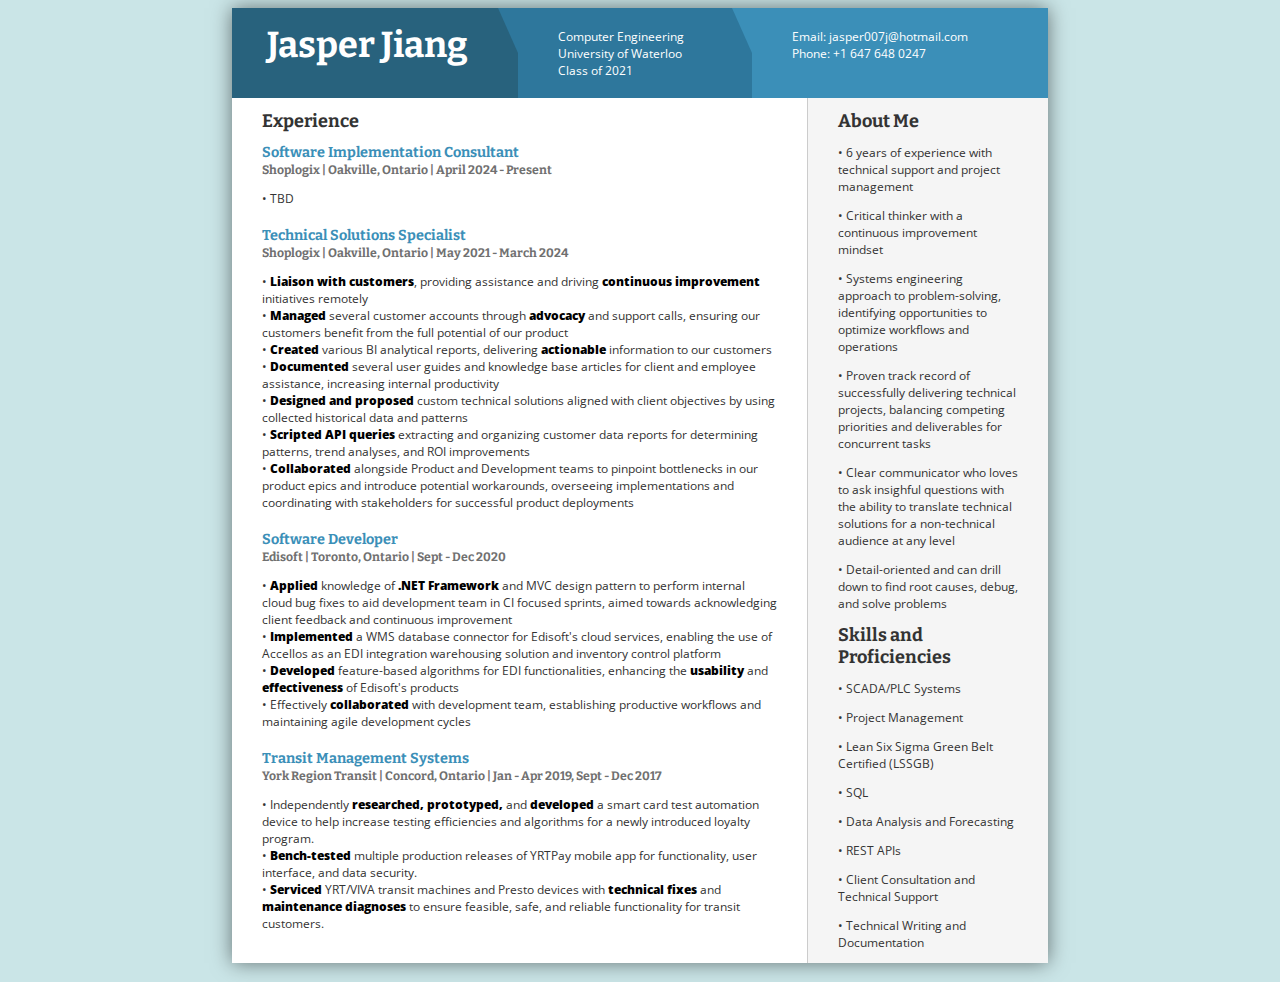
<file: index.html>
<!DOCTYPE html>
<html>
<page size="A4">
<head>
    <title>Jasper Jiang - Resume</title>

    <meta name="viewport" content="width=device-width"/>
    <meta name="description" content="Jasper Jiang's Resume"/>
    <meta charset="UTF-8">
    <link type="text/css" rel="stylesheet" href="styles.css">
    <link href='http://fonts.googleapis.com/css?family=Rokkitt:400,700|Lato:400,300' rel='stylesheet' type='text/css'>
</head>

<div class="resume">

<header>
  <h1>Jasper Jiang</h1>
  <div class="job-titles" style="font-weight: 400;">
    Computer Engineering<br/>
    University of Waterloo<br/>
    Class of 2021
  </div>
  <div class="contact-info" style="font-weight: 400;">
    <a href="mailto:jasper007j@hotmail.com?subject=Saw your resume...">Email: jasper007j@hotmail.com</a><br/>
    <a href="tel:6476480247">Phone: +1 647 648 0247</a>
    <!--<a href="https://bit.ly/2Mxl6I7">Linkedin: bit.ly/2Mxl6I7</a>-->
  </div>
</header>
  
<div class="info">
  
  <section role="main"> 

<!--
    <article class="education">
      <h1>About Me</h1>
      <div class="block">
        <p>
            • Excellent <span style="font-weight: 900; color: black;">critical thinker</span> with a diligent and meticulous mindset; always prepared for <span style="font-weight: 900; color: black;">challenges</span>.<br>
            • Effective <span style="font-weight: 900; color: black;">problem solving</span> abilities developed from workplace adversity and learning on the go. <br>
            • Prominent <span style="font-weight: 900; color: black;">organizational</span> and <span style="font-weight: 900; color: black;">communicational</span> skills established from previous work experiences. <br>
            • Strong <span style="font-weight: 900; color: black;">hands-on</span> learner with a constant desire to explore.
        </p>
      </div>
    </article>
-->
      
    <article class="work">
      <h1>Experience</h1>
        <div class="block">
          <h2><span style="color: #3b8fb8">Software Implementation Consultant</span> <br>
            <span style="font-size: 85%;">Shoplogix | Oakville, Ontario | April 2024 - Present</span></h2>
            • TBD
        </div>
        <div class="block">
          <h2><span style="color: #3b8fb8">Technical Solutions Specialist</span> <br>
          <span style="font-size: 85%;">Shoplogix | Oakville, Ontario | May 2021 - March 2024 </span></h2>
            • <span style="font-weight: 900; color: black;">Liaison with customers</span>, providing assistance and driving <span style="font-weight: 900; color: black;">continuous improvement</span> initiatives remotely <br>
            • <span style="font-weight: 900; color: black;">Managed </span>several customer accounts through <span style="font-weight: 900; color: black;">advocacy</span> and support calls, ensuring our customers benefit from the full potential of our product<br>
            • <span style="font-weight: 900; color: black;">Created </span>various BI analytical reports, delivering <span style="font-weight: 900; color: black;">actionable</span> information to our customers<br>
            • <span style="font-weight: 900; color: black;">Documented </span>several user guides and knowledge base articles for client and employee assistance, increasing internal productivity <br>
            • <span style="font-weight: 900; color: black;">Designed and proposed </span> custom technical solutions aligned with client objectives by using collected historical data and patterns <br>
<!--             • <span style="font-weight: 900; color: black;">Resourced</span> and <span style="font-weight: 900; color: black;">configured</span> a pilot testing scenario for a <span style="font-weight: 900; color: black;">hardware connectivity initiative</span> based on IoT devices, used for enhancing demos and presentations of our products and services <br> -->
            • <span style="font-weight: 900; color: black;">Scripted API queries</span> extracting and organizing customer data reports for determining patterns, trend analyses, and ROI improvements <br>
<!--            • <span style="font-weight: 900; color: black;">Developed</span> XML mappings for uploading customer data for a subscription-based cloud service module <br>-->
            • <span style="font-weight: 900; color: black;">Collaborated</span> alongside Product and Development teams to pinpoint bottlenecks in our product epics and introduce potential workarounds, overseeing implementations and coordinating with stakeholders for successful product deployments<br>
      </div>
        <div class="block">
          <h2><span style="color: #3b8fb8">Software Developer</span><br>
              <span style="font-size: 85%;">Edisoft | Toronto, Ontario | Sept - Dec 2020</span></h2>
            • <span style="font-weight: 900; color: black;">Applied</span> knowledge of <span style="font-weight: 900; color: black;">.NET Framework</span> and MVC design pattern to perform internal cloud bug fixes to aid development team in CI focused sprints, aimed towards acknowledging client feedback and continuous improvement <br>
            • <span style="font-weight: 900; color: black;">Implemented</span> a WMS database connector for Edisoft's cloud services, enabling the use of Accellos as an EDI integration warehousing solution and inventory control platform<br>
<!--            • Consistently <span style="font-weight: 900; color: black;">serviced</span> and <span style="font-weight: 900; color: black;">maintained</span> ERP connectors to improve and simplify the automation of order management and fulfillment processes for real-time transactions<br>-->
            • <span style="font-weight: 900; color: black;">Developed</span> feature-based algorithms for EDI functionalities, enhancing the <span style="font-weight: 900; color: black;">usability</span> and <span style="font-weight: 900; color: black;">effectiveness</span> of Edisoft's products<br>
            • Effectively <span style="font-weight: 900; color: black;">collaborated</span> with development team, establishing productive workflows and maintaining agile development cycles<br>
      </div>
      <div class="block">
          <h2><span style="color: #3b8fb8">Transit Management Systems</span> <br>
            <span style="font-size: 85%;">York Region Transit | Concord, Ontario | Jan - Apr 2019, Sept - Dec 2017</span></h2>
            • Independently <span style="font-weight: 900; color: black;">researched, prototyped,</span> and <span style="font-weight: 900; color: black;">developed</span> a smart card test automation device to help increase testing efficiencies and algorithms for a newly introduced loyalty program.<br>
            • <span style="font-weight: 900; color: black;">Bench-tested</span> multiple production releases of YRTPay mobile app for functionality, user interface, and data security.<br>
            • <span style="font-weight: 900; color: black;">Serviced</span> YRT/VIVA transit machines and Presto devices with <span style="font-weight: 900; color: black;">technical fixes</span> and <span style="font-weight: 900; color: black;">maintenance diagnoses</span> to ensure feasible, safe, and reliable functionality for transit customers.
      </div>
      <!--
        <div class="block">
          <h2><span style="color: #3b8fb8">Software Engineer</span><br>
              <span style="font-size: 85%;">AlertDriving | North York, Ontario | May - Aug 2018</span></h2>
            • <span style="font-weight: 900; color: black;">Developed</span> blocks of source code for migration of sensitive company data between two distinct production platforms, whilst maintaining complex client <span style="font-weight: 900; color: black;">data structures</span> and hierarchies.<br>
            • Created cron job <span style="font-weight: 900; color: black;">scripts</span> for refactoring client record information and cleaning up database tables, resulting in quicker and more efficient real-time application performance.<br>
      </div>
        -->
    </article>
      
    <!--<article>
      <h1>Projects</h1>
        <span style="font-weight: 900; color: black;">Command Line Interface Social Network Platform:</span> Independently designed a simple social network platform simulator using Python and MySQL for database storage. The design follows BCNF requirements and allows for several common social network functions, including following users/topics, creating posts, and commenting/reacting to posts.<br>
        <span style="font-weight: 900; color: black;">Autonomous Smart Card Validation Tool:</span> Researched, prototyped, and developed a device that autonomously validates up to four smart cards at any given time interval, used for Presto Loyalty program testing at York Region Transit.<br>
        <span style="font-weight: 900; color: black;">Waterloo BETS Program Ignition Week Bootcamp:</span> Completed 40+ hours of intensive entrepreneurial and technical training including workshops on programming, marketing, innovation processes, and UX/UI.
        <span> &nbsp; </span>
    </article>-->
  </section>

 
    <aside>
      <article>
      <h1>About Me</h1>
      <p>• 6 years of experience with technical support and project management</p>
      <!-- <p>• Critical thinker with a diligent and meticulous mindset</p> -->
      <p>• Critical thinker with a continuous improvement mindset</p>
      <p>• Systems engineering approach to problem-solving, identifying opportunities to optimize workflows and operations</p>    
      <!-- <p>• Effective problem solving abilities developed from workplace adversity and challenges</p> -->
      <p>• Proven track record of successfully delivering technical projects, balancing competing priorities and deliverables for concurrent tasks</p>    
      <!--<p>• Prominent customer service, organizational, and communicational skills refined from previous work experiences</p>-->
      <p>• Clear communicator who loves to ask insighful questions with the ability to translate technical solutions for a non-technical audience at any level</p>    
      <p>• Detail-oriented and can drill down to find root causes, debug, and solve problems</p>    
      <!-- <p>• Strong hands-on learner with a constant desire to explore</p> -->
      <!-- <p>• Fluent in English and Mandarin</p> -->
    </article>
    <article>
      <h1>Skills and Proficiencies</h1>
        <!--<p style="font-weight: 900; color: black;">Tools and Frameworks</p> -->
        <p>• SCADA/PLC Systems</p>
        <p>• Project Management</p>
        <p>• Lean Six Sigma Green Belt Certified (LSSGB) </p>
        <p>• SQL</p>
        <p>• Data Analysis and Forecasting</p>
        <p>• REST APIs</p>
        <!-- <p style="font-weight: 900; color: black;">Technical Proficiencies</p> -->
        <p>• Client Consultation and Technical Support</p>
        <!--<p>• Solution Design and Implementations</p>-->
        <p>• Technical Writing and Documentation</p>
    </article>
  </aside>
  </div><!-- CV -->
  
</div><!-- That's a wrap -->

</page>
</html>
</file>
<file: styles.css>
@charset "UTF-8";
/* Fonts */
@import url(https://fonts.googleapis.com/css?family=Open+Sans:400italic,400);
@import url(https://fonts.googleapis.com/css?family=Bitter:400,700);
/* Colors */
/* Sizes */
/* Media Query Breakpoint */
/* Header Arrow Effect */
/* Typography */

page/*[size="A4"]*/ {
  background: white;
  width: 21.6cm;
  height: auto;
  display: block;
  margin: 0 auto;
  margin-bottom: 0.5cm;
  box-shadow: 0 0 0.5cm rgba(0,0,0,0.5);
}
@media print {
  body, page[size="A4"] {
    margin: 0;
    box-shadow: 0;
  }
}

h1, h2, h3 {
  font-family: Bitter, serif;
}

h1 {
  color: #333;
  font-size: 150%;
  margin-bottom: 10px;
}

h2 {
  color: #707070;
}

a {
  color: #db4747;
}
a:hover, a:focus {
  color: #c82727;
}

/* Box Model */
/*
*, *:after, *:before {
  -moz-box-sizing: border-box;
  -webkit-box-sizing: border-box;
  box-sizing: border-box;
}
*/

body {
  background: #CAE5E7;
  color: #333;
  font-family: 'Open Sans', sans-serif;
  font-size: 12px;
}

.resume {
  position: relative;
  background: white;
  height: auto;
  /*max-width: 1000px;
  margin: 0 auto 0;*/
}

header {
  position: relative;
  background: #3b8fb8;
  width: 100%;
  overflow: hidden;
  height: 90px;
}
header h1 {
  position: relative;
  font-family: 'Bitter', serif;
  font-size: 300%;
  background: #28627d;
  color: white;
  margin: 0;
  height: 90px;
  padding-top: 15px;
  padding-left: 35px;
  padding-right: 30px;
  float: left;
  z-index: 2;
}
header h1:after {
  position: absolute;
  content: '';
  height: 100%;
  border-top: 45px solid transparent;
  border-bottom: 45px solid transparent;
  border-left: 20px solid #28627d;
  right: -20px;
  top: 0;
}
header div {
  position: relative;
  color: white;
  float: left;
  padding-top: 20px;
  padding-left: 60px;
  padding-right: 48px;
  height: 90px;
}
header div:first-of-type {
  background: #2e779c;
  z-index: 1;
}
header div:first-of-type:after {
  position: absolute;
  content: '';
  height: 100%;
  border-top: 45px solid transparent;
  border-bottom: 45px solid transparent;
  border-left: 20px solid #2e779c;
  right: -20px;
  top: 0;
}
header a {
  color: white;
  text-decoration: none;
}
header a:hover, header a:focus {
  color: greenyellow;
}

.info {
  display: flex;
  height: auto;
}

section {
  float: left;
  width: 100%;
  padding: 0 30px;
}
section h2 {
  font-size: 120%;
}
section p {
  line-height: 1.5;
}

.work .block {
  margin-bottom: 20px;
}

aside {
  float: right;
  background: whitesmoke;
  border-left: 1px solid #ccc;
  width: 35%;
  height: auto;
  padding-left: 30px;
  padding-right: 30px;
}
aside h1 {
  font-size: 150%;
}
</file>
